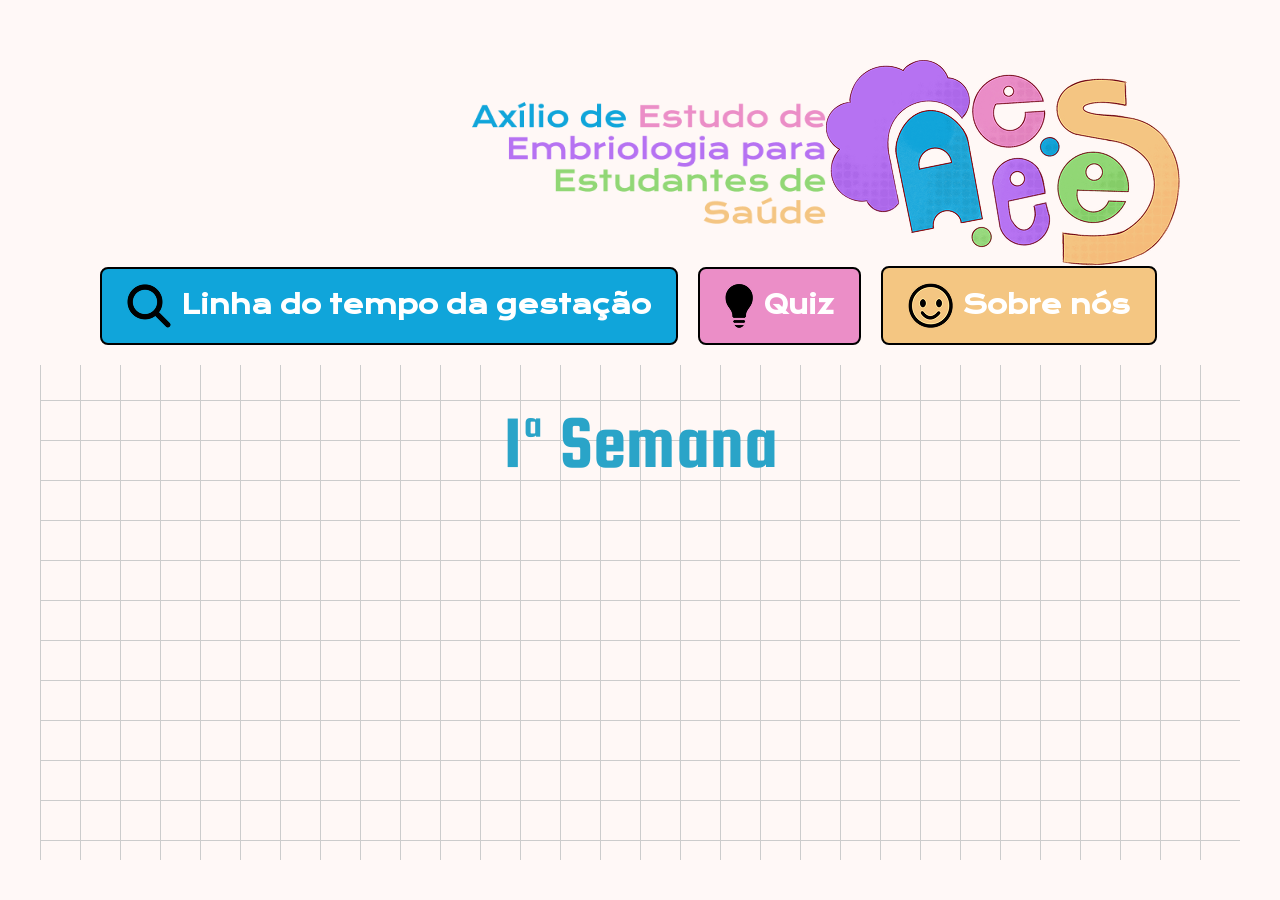
<file: details/1-semana.html>
<!DOCTYPE html>
<html lang="pt">

<head>
    <title>1ª Semana</title>
    <meta charset="UTF-8">

    <link rel="preconnect" href="https://fonts.googleapis.com">
    <link rel="preconnect" href="https://fonts.gstatic.com" crossorigin>
    <link href="https://fonts.googleapis.com/css2?family=Krona+One&family=Squada+One&display=swap" rel="stylesheet">

    <link href="https://cdn.jsdelivr.net/npm/bootstrap@5.3.8/dist/css/bootstrap.min.css" rel="stylesheet"
        integrity="sha384-sRIl4kxILFvY47J16cr9ZwB07vP4J8+LH7qKQnuqkuIAvNWLzeN8tE5YBujZqJLB" crossorigin="anonymous">

    <script src="https://cdn.jsdelivr.net/npm/bootstrap@5.3.8/dist/js/bootstrap.bundle.min.js"
        integrity="sha384-FKyoEForCGlyvwx9Hj09JcYn3nv7wiPVlz7YYwJrWVcXK/BmnVDxM+D2scQbITxI" crossorigin="anonymous">
        </script>

    <link rel="stylesheet" href="../style.css">
    <link rel="icon" type="jpg" href="../img/Amorula/AMORULA - Rosto 1.png" />

    <script src="../App.js" defer></script>
</head>

<body>
    <header class="header">

        <nav class="nav">

            <div class="logo">
                <img src="../img/header/Logo/Axílio de Estudo de Embriologia para Estudantes de Saúde.png" alt="">
                <img src="../img/header/Logo/LOGO AEEES 1.png" alt="" class="icone-nav">
            </div>

            <div class="nav-links">

                <a href="../index.html" class="a-timeline">
                    <img src="../img/header/IMAGEM BOTAO - Lupa.png" alt="">
                    Linha do tempo da gestação
                </a>

                <a href="#" class="a-quiz">
                    <img src="../img/header/IMAGEM BOTAO - Lampada.png" alt="">
                    Quiz
                </a>

                <a href="#" class="a-sobre">
                    <img src="../img/header/IMAGEM BOTAO - Rostinho.png" alt="">
                    Sobre nós

                </a>

            </div>

        </nav>
    </header>
    <div class="semana semana-1">
        <div class="titulo-semana">
            <h1>1ª Semana</h1>
        </div>
    </div>
</body>

</html>
</file>
<file: style.css>
* {
    margin: 0;
    padding: 0;
    box-sizing: border-box;
    font-family: sans-serif;
}

html {
    font-size: 25px;
    background: #FFF8F6DE;
}

.body-line-fix {
    display: none;
}

body {
    -webkit-tap-highlight-color: transparent;
    line-height: 1.5;
    min-height: calc(100vh - 80px);
    margin: 40px;
    background: #FFF8F6DE;

    background-image:
        linear-gradient(#cccccc 1px, transparent 1px),
        linear-gradient(90deg, #ccc 1px, transparent 1px);
    background-size: 40px 40px;
    background-position: 0 0;
    background-clip: border-box;

    overflow-x: hidden;
}

.popover {
    background: #ffffff;
    border: 3px solid #1d67ac;
    border-radius: 20px;
    animation: popFade .3s ease;
}


.logo {
    display: flex;
    width: 100%;
    justify-content: flex-end;
    align-items: center;
}

.logo img {
    max-width: 354px;
    width: auto;
}

.header {

    background: #fff8f6;
    padding: 20px 60px;
    color: #efe6d8;
}

.nav-links {
    display: flex;
    justify-content: flex-start;
    align-items: center;
    flex-wrap: wrap;
    gap: 20px;
}

.icone-nav {
    max-width: 354px;
}

.semana {
    position: relative;
    display: flex;
    flex-direction: column;
    align-items: center;
    justify-content: center;
    margin: 0 auto;
    width: 100%;
    max-width: 1500px;
    --line-color: #2aa4c8;
    --line-width: 6px;
    --line-style: solid;
}

.semana::before {
    content: "";
    position: absolute;
    left: 50%;
    transform: translateX(-50%);
    width: var(--line-width);
    background-color: var(--line-color, #2aa4c8);
    top: var(--line-start, 0px);
    height: var(--line-height, 0px);
    opacity: 1;
    z-index: 0;
    border-radius: 999px;
}

.semana a {
    text-decoration: none;
}

.semana a h1,
.titulo-semana h1 {
    font-size: clamp(1.5rem, 3rem, 4rem);
    transition: color 0.3s ease;
    font-family: 'Squada One';
}

.semana-1 {
    --line-color: #2aa4c8;
    --line-width: 6px;
}

.semana-1 h1{
    color: #2aa4c8;
}

.semana-2 {
    --line-color: #EB8EC7;
    --line-width: 6px;
}

.semana-2 h1 {
    color: #EB8EC7;
}

.semana .titulo-semana,
.semana .timeline-item,
.semana .timeline-center,
.semana .card,
.semana .side {
    position: relative;
    z-index: 1;
}

.nav a {
    font-family: Krona One;
    text-decoration: none;
    font-weight: bold;
    color: #FFFFFF;
    border: 2px solid #000000;
    transition: all 0.3s ease;
    white-space: nowrap;
    padding: 15px 25px;
    display: flex;
    align-items: center;
    gap: 10px;
    min-width: fit-content;
}

.a-timeline,
.a-quiz,
.a-sobre {
    border-top: 2px solid #1A1A1A;
    border-radius: 8px;
}

.nav a:hover {
    transform: translate(-2px, -2px) scale(1.02);
}

.a-timeline {
    background-color: #10A5DA;
}

.a-quiz {
    background: #EB8EC7;

}

.a-sobre {
    background: #F4C682;

}

.titulo-semana {
    padding-top: 3.5vh;
    display: grid;
    place-items: center;
    position: relative;
    text-align: center;
    margin-bottom: 60px;
}

.titulo-semana img {
    width: 269.80413818359375px;
}

.timeline-item {
    position: relative;
    padding: 120px 20px;
}

.timeline-content {
    display: grid;
    grid-template-columns: repeat(3, minmax(200px, 1fr));
    align-items: center;
    gap: 200px;

}


.timeline-center {
    display: flex;
    justify-content: center;
}

.timeline-center img {
    width: 100%;
}

.card {
    position: relative;
    width: 520px;
    border-radius: 8px;
    border: 2px solid #1A1A1A;
    background-color: #10A5DA4F;
    backdrop-filter: blur(10px);
    -webkit-backdrop-filter: blur(10px);
    padding: 20px;

    box-shadow:
        4px 4px 0px #000,
        0 8px 20px rgba(0, 0, 0, 0.15);

    transition: all 0.3s ease;
}

.card:hover {
    transform: translate(-8px, -8px) scale(1.02);

    box-shadow:
        12px 12px 0px #000,
        0 25px 50px rgba(0, 0, 0, 0.3);
}

.card h2 {
    font-size: clamp(1.2rem, 3vw, 2rem);
    margin-bottom: 20px;
    color: #10A5DA;
    font-family: 'Squada One';
}


.card p {
    font-size: clamp(0.7rem, 2vw, 1rem);
    text-align: align-left;
    font-family: 'Krona One';
    color: #000000;
    line-height: 28px;
    font-weight: 400;
}

.buttons button {
    padding: 15px 25px;
    border: none;
    border-radius: 10px;
    margin-right: 15px;
    font-weight: bold;
}

.fala {
    position: absolute;
    top: -20px;
    left: 50px;
    background: white;
    border: 2px solid black;
    padding: 10px 20px;
    border-radius: 20px;
    font-weight: bold;
}

/* Classe responsiva para imagens */
/* .img,
img {
    max-width: 100%;
    height: auto;
    display: block;
} */

/* Media queries para telas menores */
@media (max-width: 1024px) {
    .header {
        padding: 15px 30px;
    }

    .nav a {
        margin-right: 30px;
        font-size: 0.9rem;
    }

    .timeline-content {
        grid-template-columns: repeat(auto-fit, minmax(260px, 1fr));
        gap: 30px;
    }

    .card {
        max-width: 100%;
    }
}

@media (max-width: 768px) {
    html {
        font-size: 18px;
    }

    .header {
        padding: 10px 20px;
    }

    .logo {
        flex-direction: column;
        align-items: center;
    }

    .logo img {
        max-width: 200px;
    }

    .nav {
        flex-direction: column;
        gap: 15px;
        margin-top: 15px;
    }

    .icone-nav {
        max-width: 354px;
    }

    .nav a {
        margin-right: 0;
        font-size: 0.85rem;
        padding: 8px 12px;
        width: fit-content;
        text-align: center;
    }

    .titulo-semana {
        margin-bottom: 30px;
    }

    .titulo-semana img {
        max-width: 150px;
    }

    .timeline-item {
        padding: 60px 15px;
    }

    .timeline-content {
        grid-template-columns: 1fr;
        gap: 20px;
    }

    .card {
        max-width: 100%;
        padding: 15px;
        box-shadow: 2px 2px 0px #000, 0 4px 10px rgba(0, 0, 0, 0.15);
    }

    .card:hover {
        box-shadow: 4px 4px 0px #000, 0 8px 20px rgba(0, 0, 0, 0.2);
    }

    .card h2 {
        font-size: 1rem;
    }

    .card p {
        font-size: 0.8rem;
        line-height: 20px;
    }

    .timeline-center img,
    .side img {
        max-width: 100%;
        height: auto;
    }
}

@media (max-width: 480px) {
    html {
        font-size: 14px;
    }

    body {
        background-size: 20px 20px;
    }

    .header {
        padding: 8px 15px;
    }

    .logo {
        gap: 10px;
    }

    .logo img {
        max-width: 120px;
    }

    .nav a {
        font-size: 0.75rem;
        padding: 6px 10px;
        margin-right: 0;
    }

    .nav a img {
        display: none;
    }

    .titulo-semana {
        padding-top: 2vh;
        margin-bottom: 20px;
    }

    .titulo-semana img {
        max-width: 100px;
    }

    .timeline-item {
        padding: 40px 10px;
    }

    .card {
        padding: 10px;
        border-radius: 5px;
    }

    .card h2 {
        font-size: 0.9rem;
        margin-bottom: 10px;
    }

    .card p {
        font-size: 0.7rem;
        line-height: 16px;
    }

    .buttons button {
        padding: 10px 15px;
        margin-right: 10px;
        font-size: 0.8rem;
    }

    .fala {
        top: -15px;
        left: 20px;
        padding: 8px 15px;
        font-size: 0.8rem;
    }
}
</file>
